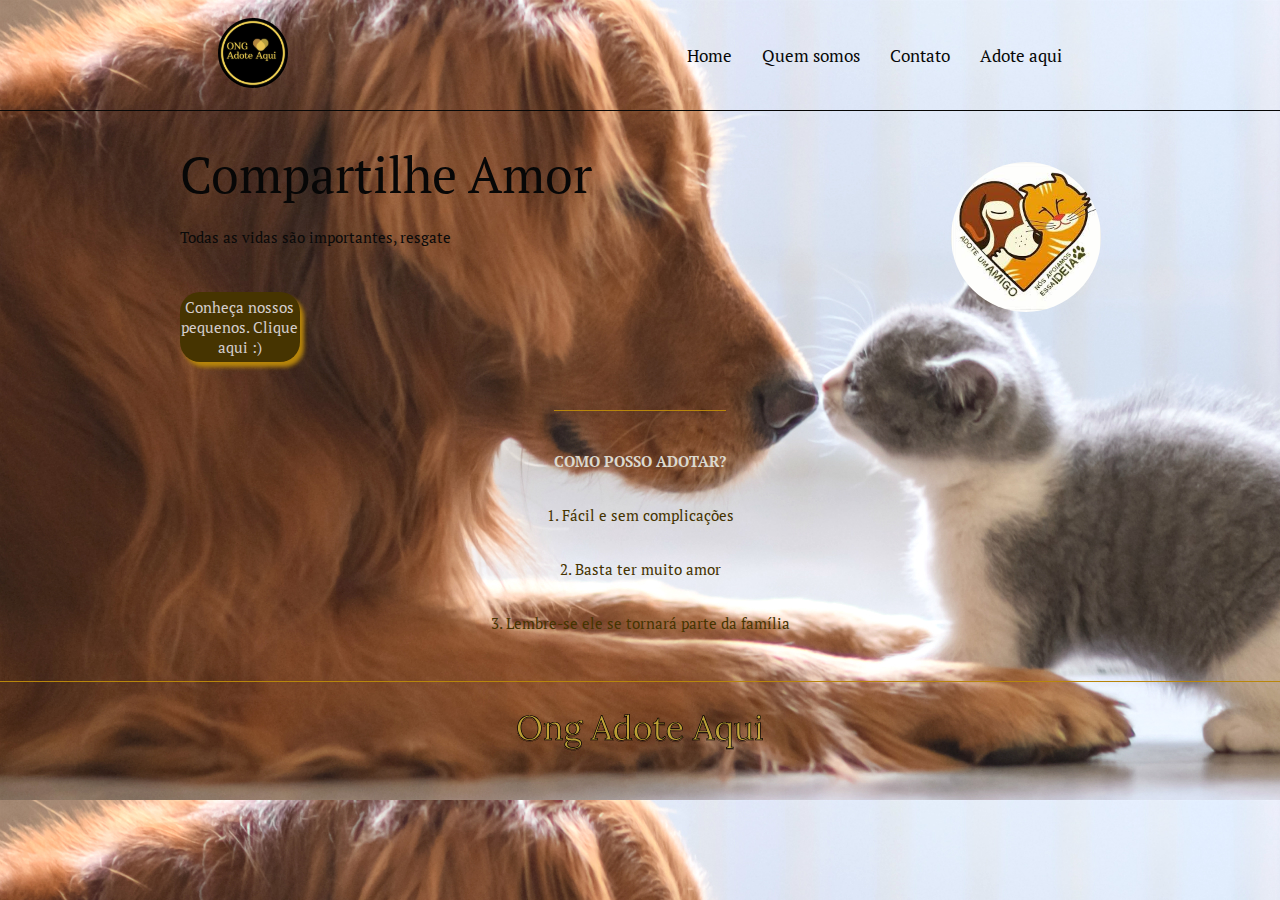
<file: adoteaqui/adoteaqui.html>
<!DOCTYPE html>
<html lang="pt-br">
<head>
    <meta charset="UTF-8">
    <meta name="viewport" content="width=device-width, initial-scale=1.0">
    <meta name="description" content="Uma ONG em Curitiba voltada para a adoção de animais">
    <title>Adote Aqui!</title>
    <link rel="stylesheet" type= text/css href="adoteaqui.css">
</head>

<body>
    <header class="cabecalho">
    <div class="logo">
        <img class="cabecalhologo" src="logo.svg" alt="logo adote aqui">
   </div>
    <nav class="menu">
        <a class="menuitem">Home</a>
        <a class="menuitem">Quem somos</a>
        <a class="menuitem">Contato</a>
        <a class="menuitem">Adote aqui</a>
    </nav>
    </header>

    <main class="conteudo">
<section class="conteudoinicio">
    <div class="conteudoinicio1">
        <h2 class="conteudotitulo">Compartilhe Amor</h2>
        <p class="conteudoparagrafo">Todas as vidas são importantes, resgate</p>
       <a href="conheça.html"><button class="conteudobotao">Conheça nossos pequenos. Clique aqui :)</button></a>
    </div>
<img class="conteudoimg" src="anima.jpg" alt="cão e gato">
</section>
<section class="conteudo2">
    <h4 class="conteudo2titulo">COMO POSSO ADOTAR?</h4>
    <strong><p class="conteudo2paragrafo">1. Fácil e sem complicações</p></strong>
    <strong><p class="conteudo2paragrafo">2. Basta ter muito amor</p></strong>
    <strong><p class="conteudo2paragrafo">3. Lembre-se ele se tornará parte da família</p></strong>
</section>
    </main>

    <footer class="rodape">
<img class="rodapeimg" src="rodape.svg" alt="">
    </footer>

</body>
</html>
</file>
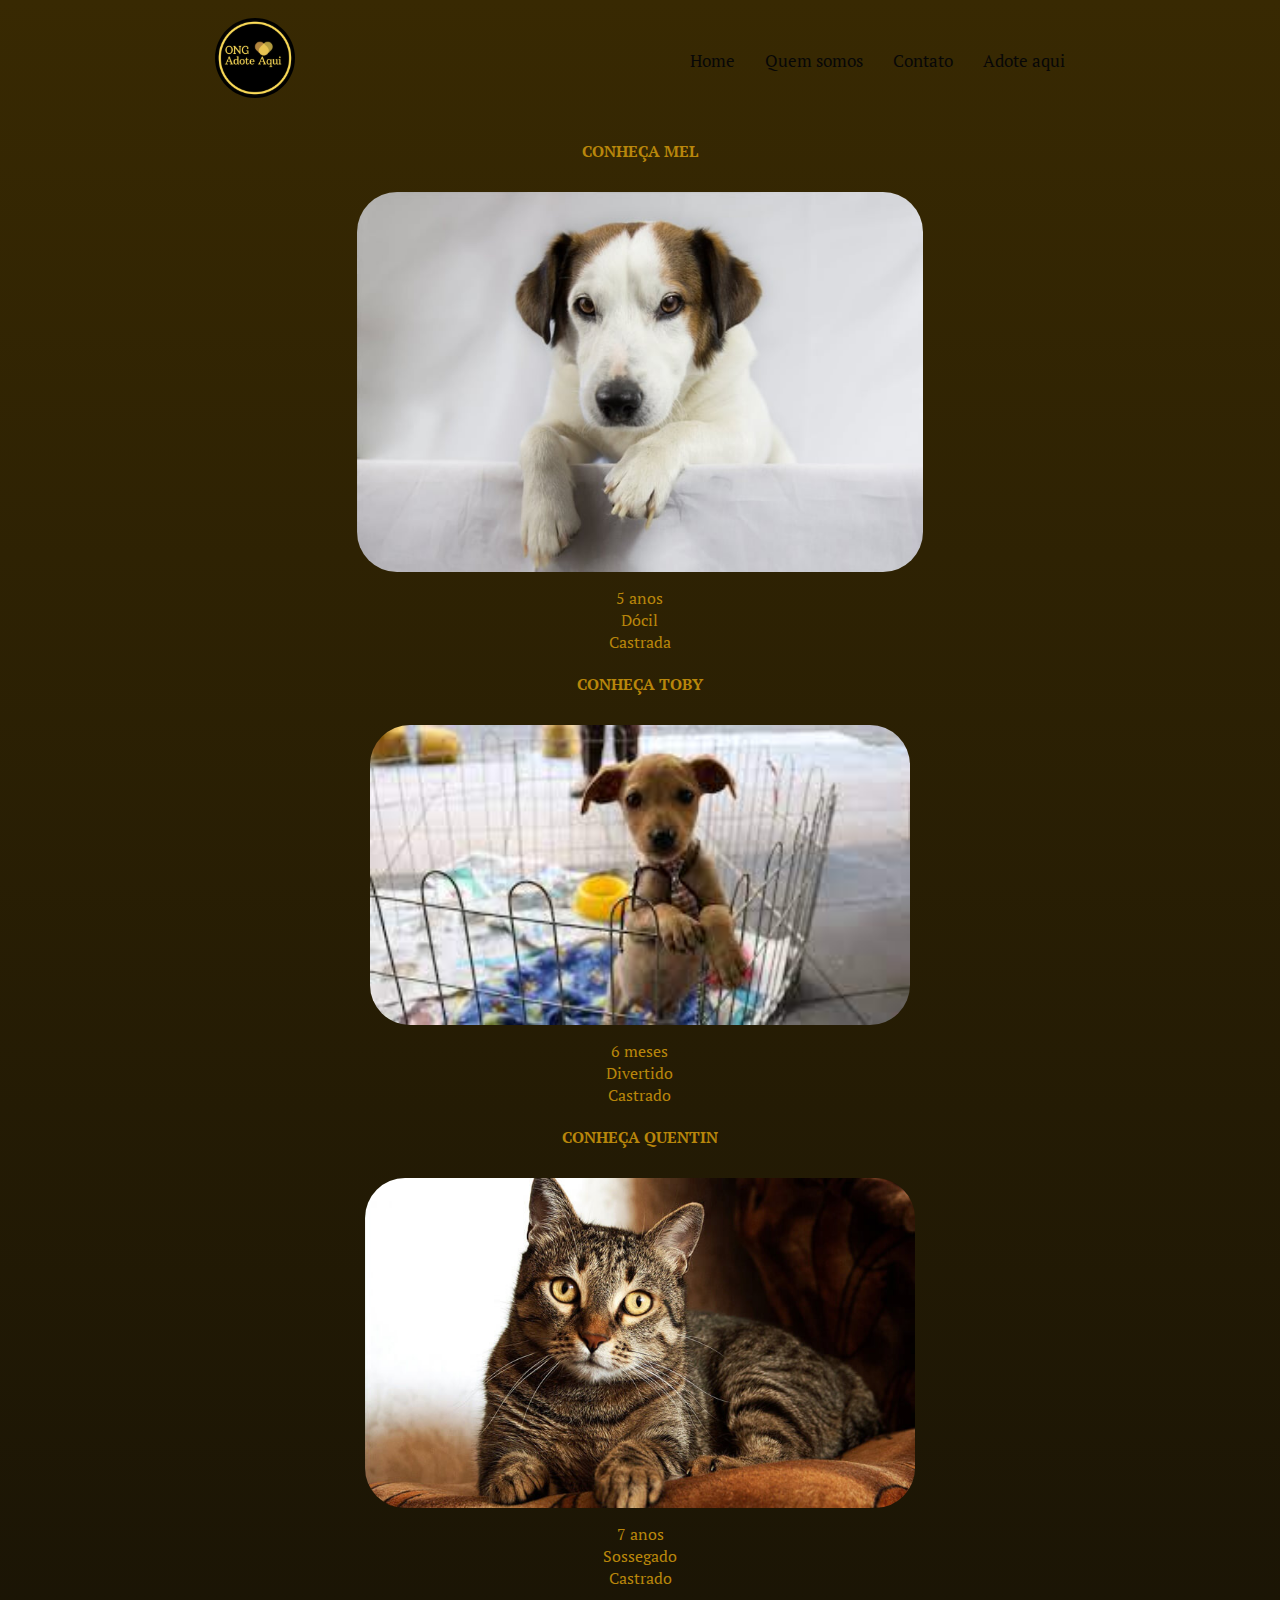
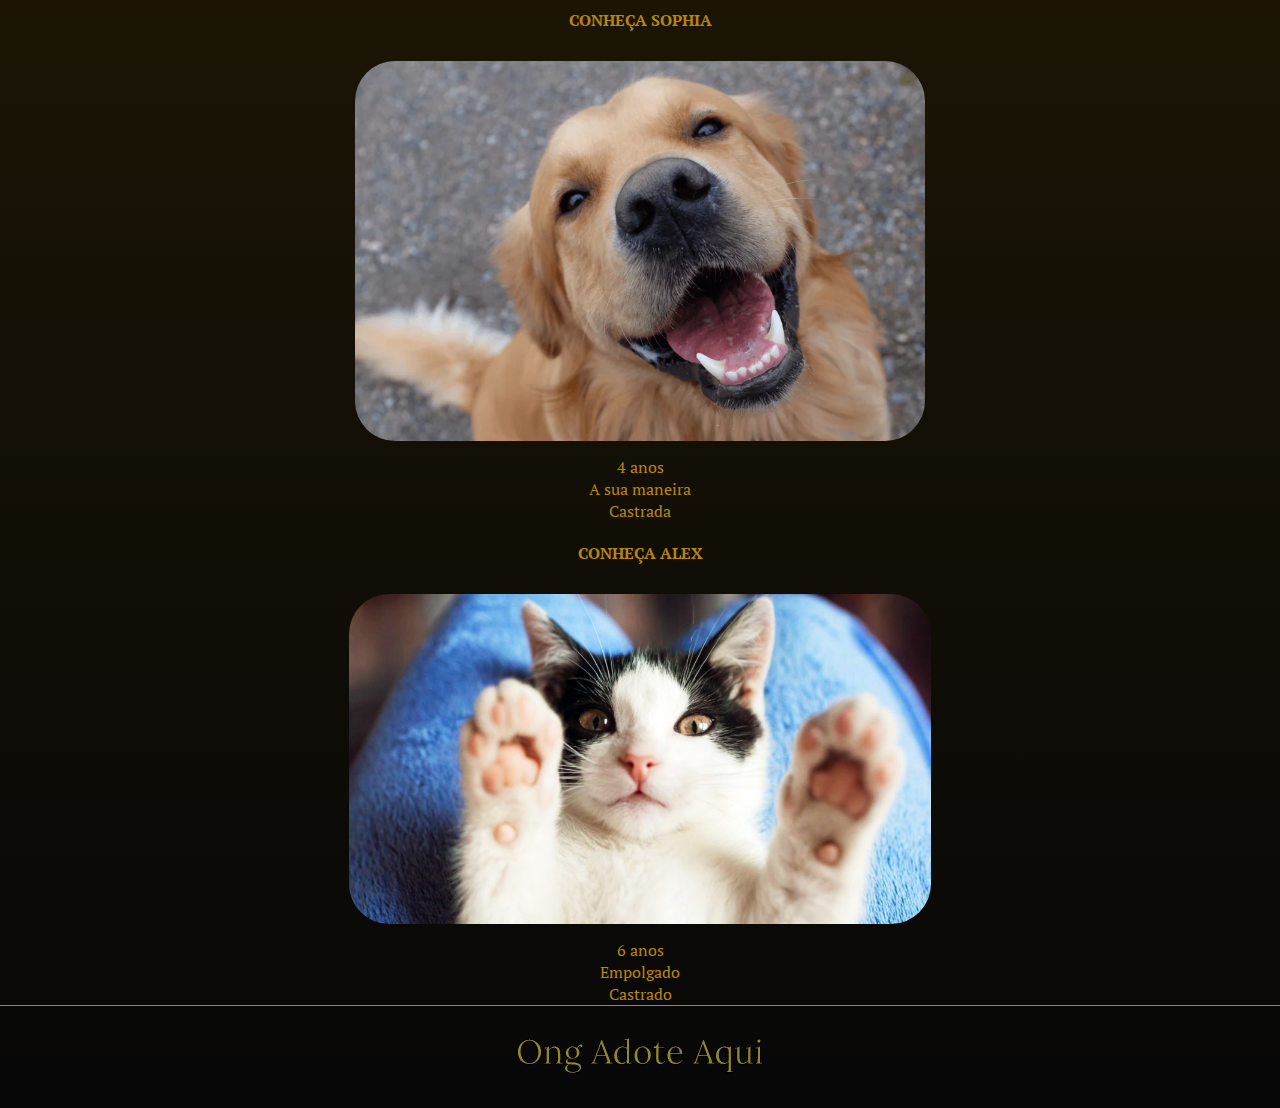
<file: adoteaqui/conheça.html>
<!DOCTYPE html>
<html lang="en">
<head>
    <meta charset="UTF-8">
    <meta http-equiv="X-UA-Compatible" content="IE=edge">
    <meta name="viewport" content="width=device-width, initial-scale=1.0">
    <link rel="stylesheet" href="conheça.css">
    <title>ABA DE ADOÇÃO</title>
</head>
<body>
    <header class="cabecalho">
        <div class="logo">
            <img class="cabecalhologo" src="logo.svg" alt="logo adote aqui">
       </div>
        <nav class="menu">
            <a class="menuitem">Home</a>
            <a class="menuitem">Quem somos</a>
            <a class="menuitem">Contato</a>
            <a class="menuitem">Adote aqui</a>
        </nav>
        </header>
    <section class="conheca">
        <div class="descricao">

            <strong><p class="mel">CONHEÇA MEL</p></strong>
            <img class="melimg" src="mel.jpg" alt="">
            <ul class="lista1">
                <li class="ponto1">5 anos</li>
                <li class="ponto1">Dócil</li>
                <li class="ponto1">Castrada</li>
            </ul>
        </div>

        <div>
            <strong><p class="toby">CONHEÇA TOBY</p></strong>
            <img class="tobyimg" src="cachorro.jpg" alt="">
            <ul>
                <li class= "ponto2">6 meses</li>
                <li class= "ponto2">Divertido</li>
                <li class= "ponto2">Castrado</li>
            </ul>
        </div>

        <div>
            <strong><p class="quentin">CONHEÇA QUENTIN</p></strong>
            <img class="quentinimg" src="quentin.jpg" alt="">
            <ul>
                <li class= "ponto3">7 anos</li>
                <li class= "ponto3">Sossegado</li>
                <li class= "ponto3">Castrado</li>
            </ul>
        </div>

        <div>
            <strong><p class="sophia">CONHEÇA SOPHIA</p></strong>
            <img class="sophiaimg" src="sophia.jpg" alt="">
            <ul>
                <li class= "ponto4">4 anos</li>
                <li class= "ponto4">A sua maneira</li>
                <li class= "ponto4">Castrada</li>
            </ul>
        </div>

        <div>
            <strong><p class="alex">CONHEÇA ALEX</p></strong>
            <img class="aleximg" src="alex.jpg" alt="">
            <ul>
                <li class= "ponto5">6 anos</li>
                <li class= "ponto5">Empolgado</li>
                <li class= "ponto5">Castrado</li>
            </ul>
        </div>
    </section>
<section>
    <footer class="rodape">
        <img class="rodapeimg" src="rodape.svg" alt="">
            </footer>
</section>

</body>
</html>
</file>
<file: adoteaqui/adoteaqui.css>
@import url('https://fonts.googleapis.com/css2?family=Lato:ital@1&family=PT+Serif:ital@1&display=swap');

*{
    margin: 0%;
    padding: 0%;
    box-sizing: border-box;
    text-decoration: none;
}

body{
    font-size: 100%;
    background-image: url(testee.png)
}

.cabecalho{
    display: flex;
    flex-direction: row;
    align-items: center;
    justify-content: space-around;
    padding: 18px;
}

.cabecalhologo{
    height: 70px;
}

.menu{
    display: flex;
    gap: 30px;
}

.menuitem{
    font-family: 'PT Serif', serif;
    color: #070707;
    font-weight: 200;
    font-size: 17px;
}

.conteudo{
    border-top: 0.4px solid #080808;
    margin-bottom: 48px;
}

.conteudoinicio{
    display: flex;
    flex-direction: row;
    align-items: center;
    justify-content: space-around;

}

.conteudoinicio1{
    display: flex;
    flex-direction: column;
    gap: 20px;
}

.conteudotitulo{
    font-family: 'PT Serif', serif;
    font-weight: 500;
    font-size: 50px;
    color: #070707;
    margin-top: 30px;

}

.conteudoparagrafo{
    font-family: 'PT Serif', serif;
    font-weight: 300;
    font-size: 15px;
    color: #0a0a0a;
}

.conteudobotao{
    background-color: #463401;
    color:#d3cccc;
    width: 120px;
    height: 70px;
    border: none;
    box-shadow: 4px 5px 4px #b8860b;
    border-radius: 20px;
    font-family: 'PT Serif', serif;
    font-weight: 300;
    font-size: 15px;
    margin-top: 25px;
}

.conteudobotao:hover{
    background-color: chocolate;
}


.conteudoimg{
    height: 150px;
    border-radius: 90px;
}

.conteudo2{
    display: flex;
    flex-direction: column;
    align-items: center;
    gap: 34px;
    margin-top: 48px;
}

.conteudo2titulo{
    border-top: 0.4px solid #b8860b;
    padding-top: 40px;
    font-family: 'PT Serif', serif;
    font-weight: 600;
    font-size: 15px;
    color: #dbd8ce;
}

.conteudo2paragrafo{
    font-family: 'PT Serif', serif;
    font-weight: 400;
    font-size: 15px;
    color: #463401;
}

.rodape{
    padding: 32px;
    border-top: 0.4px solid #b8860b;
}

.rodapeimg{
    height: 38px;
    display: block;
    margin: 0 auto;
}

@media (min-width: 380px){
    .cabecalho {
        flex-wrap: wrap;
}
}
</file>
<file: adoteaqui/conheça.css>
@import url('https://fonts.googleapis.com/css2?family=Lato:ital@1&family=PT+Serif:ital@1&display=swap');

*{
    margin: 0%;
    padding: 0%;
    box-sizing: border-box;
    text-decoration: none;
}

body{
    font-size: 100%;
    background: linear-gradient(#382902, #070707)
}

.cabecalho{
    display: flex;
    flex-direction: row;
    align-items: center;
    justify-content: space-around;
    padding: 18px;
}

.cabecalhologo{
    height: 80px;
}

.menu{
    display: flex;
    gap: 30px;
}

.menuitem{
    font-family: 'PT Serif', serif;
    color: #070707;
    font-weight: 200;
    font-size: 17px;
}

.conheca{
    display: flex;
    flex-direction: column;
    align-items: center;
    justify-content: center;
    font-family: 'PT Serif', serif;
}

.mel{
    padding: 20px;
    justify-content: center;
    align-items: center;
    display: flex;
    flex-direction: column;
    color: #b8860b;
}

.ponto1{
    justify-content: center;
    align-items: center;
    display: flex;
    flex-direction: column;
    color: #b8860b;
}

.melimg{
    height: 400px;
    padding: 10px;
    border-radius: 50px;
}

.ponto2{
    justify-content: center;
    align-items: center;
    display: flex;
    flex-direction: column;
    color: #b8860b;
}
.toby{
    padding: 20px;
    justify-content: center;
    align-items: center;
    display: flex;
    flex-direction: column;
    color: #b8860b;
}

.tobyimg{
    height: 320px;
    padding: 10px;
    border-radius: 50px;
}

.ponto3{
    justify-content: center;
    align-items: center;
    display: flex;
    flex-direction: column;
    color: #b8860b;
}


.quentin{
    padding: 20px;
    justify-content: center;
    align-items: center;
    display: flex;
    flex-direction: column;
    color: #b8860b;
}

.quentinimg{
    height: 350px;
    padding: 10px;
    border-radius: 50px;
}

.ponto4{
    justify-content: center;
    align-items: center;
    display: flex;
    flex-direction: column;
    color: #b8860b;
}

.sophia{
    padding: 20px;
    justify-content: center;
    align-items: center;
    display: flex;
    flex-direction: column;
    color: #b8860b;
}

.sophiaimg{
    height: 400px;
    padding: 10px;
    border-radius: 50px;
}

.ponto5{
    justify-content: center;
    align-items: center;
    display: flex;
    flex-direction: column;
    color: #b8860b;
}

.alex{
    padding: 20px;
    justify-content: center;
    align-items: center;
    display: flex;
    flex-direction: column;
    color: #b8860b;
}

.aleximg{
    height: 350px;
    padding: 10px;
    border-radius: 50px;
}

.rodape{
    padding: 32px;
    border-top: 0.4px solid #b8860b;
}

.rodapeimg{
    height: 38px;
    display: block;
    margin: 0 auto;
}
</file>
